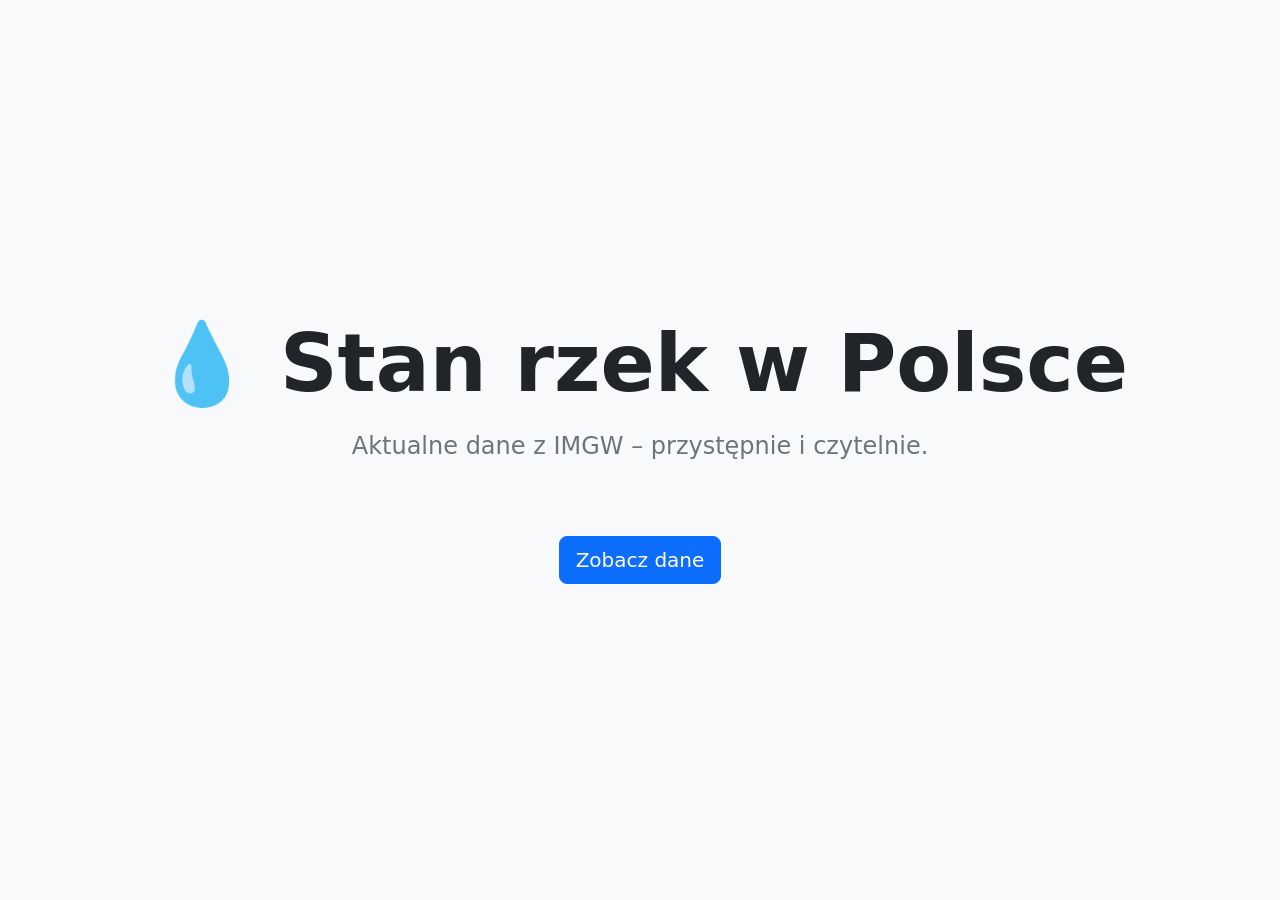
<file: index.html>
<!DOCTYPE html>
<html lang="pl">

<head>
  <meta charset="UTF-8">
  <title>Stan rzek w Polsce</title>
  <meta name="viewport" content="width=device-width, initial-scale=1">
  <link href="https://cdn.jsdelivr.net/npm/bootstrap@5.3.0/dist/css/bootstrap.min.css" rel="stylesheet">
</head>

<body class="d-flex vh-100 align-items-center justify-content-center bg-light text-center">
  <div>
    <h1 class="mb-3 display-1 fw-bold">💧 Stan rzek w Polsce</h1>
    <p class="fs-4 text-secondary mb-5">Aktualne dane z IMGW – przystępnie i czytelnie.</p>
    <a href="wybierz.html" class="btn btn-primary mt-4 btn-lg">Zobacz dane</a>
  </div>
</body>

</html>
</file>
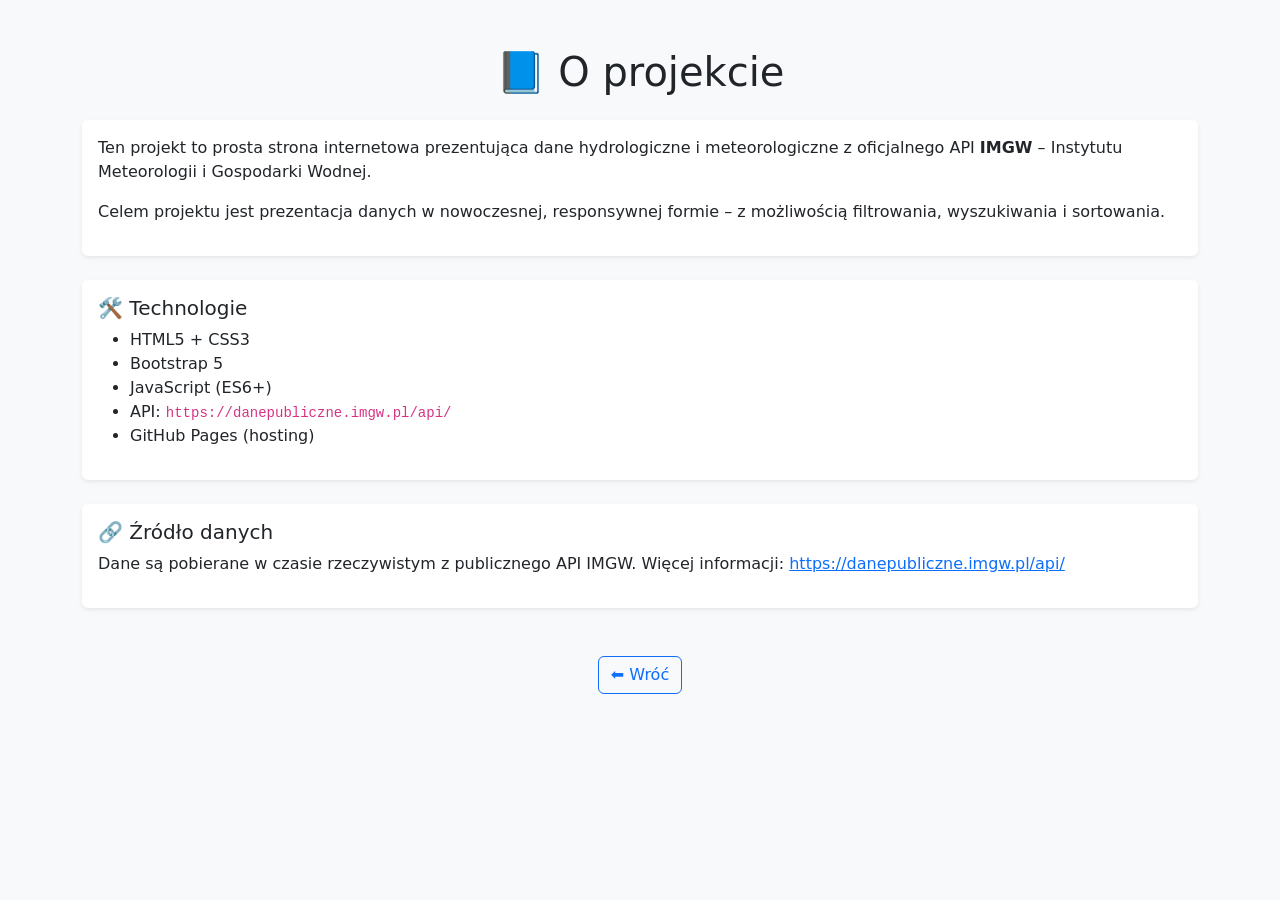
<file: about.html>
<!DOCTYPE html>
<html lang="pl">

<head>
  <meta charset="UTF-8" />
  <title>O projekcie</title>
  <meta name="viewport" content="width=device-width, initial-scale=1" />
  <link href="https://cdn.jsdelivr.net/npm/bootstrap@5.3.0/dist/css/bootstrap.min.css" rel="stylesheet" />
</head>

<body class="bg-light text-dark">
  <div class="container py-5">
    <h1 class="mb-4 text-center">📘 O projekcie</h1>

    <div class="card shadow-sm border-0 mb-4">
      <div class="card-body">
        <p>
          Ten projekt to prosta strona internetowa prezentująca dane hydrologiczne i meteorologiczne z oficjalnego API <strong>IMGW</strong> – Instytutu Meteorologii i Gospodarki Wodnej.
        </p>
        <p>
          Celem projektu jest prezentacja danych w nowoczesnej, responsywnej formie – z możliwością filtrowania, wyszukiwania i sortowania.
        </p>
      </div>
    </div>

    <div class="card shadow-sm border-0 mb-4">
      <div class="card-body">
        <h5 class="card-title">🛠️ Technologie</h5>
        <ul>
          <li>HTML5 + CSS3</li>
          <li>Bootstrap 5</li>
          <li>JavaScript (ES6+)</li>
          <li>API: <code>https://danepubliczne.imgw.pl/api/</code></li>
          <li>GitHub Pages (hosting)</li>
        </ul>
      </div>
    </div>

    <div class="card shadow-sm border-0">
      <div class="card-body">
        <h5 class="card-title">🔗 Źródło danych</h5>
        <p>
          Dane są pobierane w czasie rzeczywistym z publicznego API IMGW. Więcej informacji: <a href="https://danepubliczne.imgw.pl/api/" target="_blank">https://danepubliczne.imgw.pl/api/</a>
        </p>
      </div>
    </div>

    <div class="text-center mt-5">
      <a href="wybierz.html" class="btn btn-outline-primary">⬅️ Wróć</a>
    </div>
  </div>
</body>

</html>
</file>
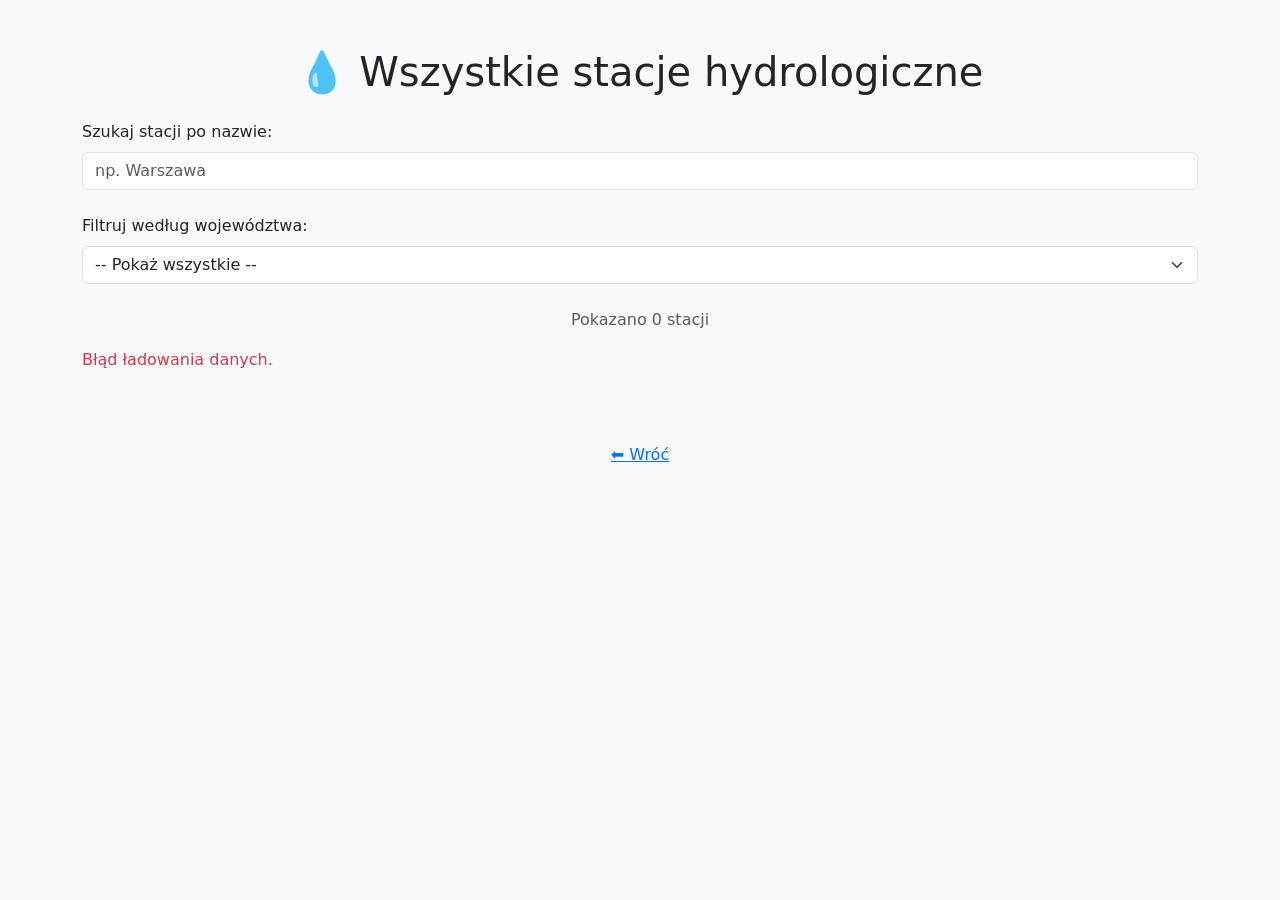
<file: kategorie.html>
<!DOCTYPE html>
<html lang="pl">

<head>
    <meta charset="UTF-8">
    <title>Wszystkie stacje – IMGW</title>
    <meta name="viewport" content="width=device-width, initial-scale=1">
    <link href="https://cdn.jsdelivr.net/npm/bootstrap@5.3.0/dist/css/bootstrap.min.css" rel="stylesheet">
</head>

<body class="bg-light text-dark">
    <div class="container py-5">
        <h1 class="mb-4 text-center">💧 Wszystkie stacje hydrologiczne</h1>
        <div class="mb-4">
            <div class="mb-4">
                <label for="szukaj" class="form-label">Szukaj stacji po nazwie:</label>
                <input type="text" id="szukaj" class="form-control" placeholder="np. Warszawa">
            </div>
            <label for="wojewodztwo" class="form-label">Filtruj według województwa:</label>
            <select id="wojewodztwo" class="form-select">
                <option value="">-- Pokaż wszystkie --</option>
                <option value="dolnoslaskie">Dolnośląskie</option>
                <option value="kujawsko-pomorskie">Kujawsko-Pomorskie</option>
                <option value="lubelskie">Lubelskie</option>
                <option value="lubuskie">Lubuskie</option>
                <option value="lódzkie">Łódzkie</option>
                <option value="malopolskie">Małopolskie</option>
                <option value="mazowieckie">Mazowieckie</option>
                <option value="opolskie">Opolskie</option>
                <option value="podkarpackie">Podkarpackie</option>
                <option value="podlaskie">Podlaskie</option>
                <option value="pomorskie">Pomorskie</option>
                <option value="slaskie">Śląskie</option>
                <option value="swietokrzyskie">Świętokrzyskie</option>
                <option value="warminsko-mazurskie">Warmińsko-Mazurskie</option>
                <option value="wielkopolskie">Wielkopolskie</option>
                <option value="zachodniopomorskie">Zachodniopomorskie</option>
            </select>
        </div>

        <div id="licznik" class="mb-3 text-center text-muted">
            Pokazano 0 stacji
        </div>

        <div id="cards-container" class="row g-4 justify-content-center">
            <p>Ładowanie danych...</p>
        </div>
        <div class="text-center mt-5">
            <a href="wybierz.html" class="btn btn-link">⬅️ Wróć</a>
        </div>
    </div>

    <script src="main.js"></script>
</body>

</html>
</file>
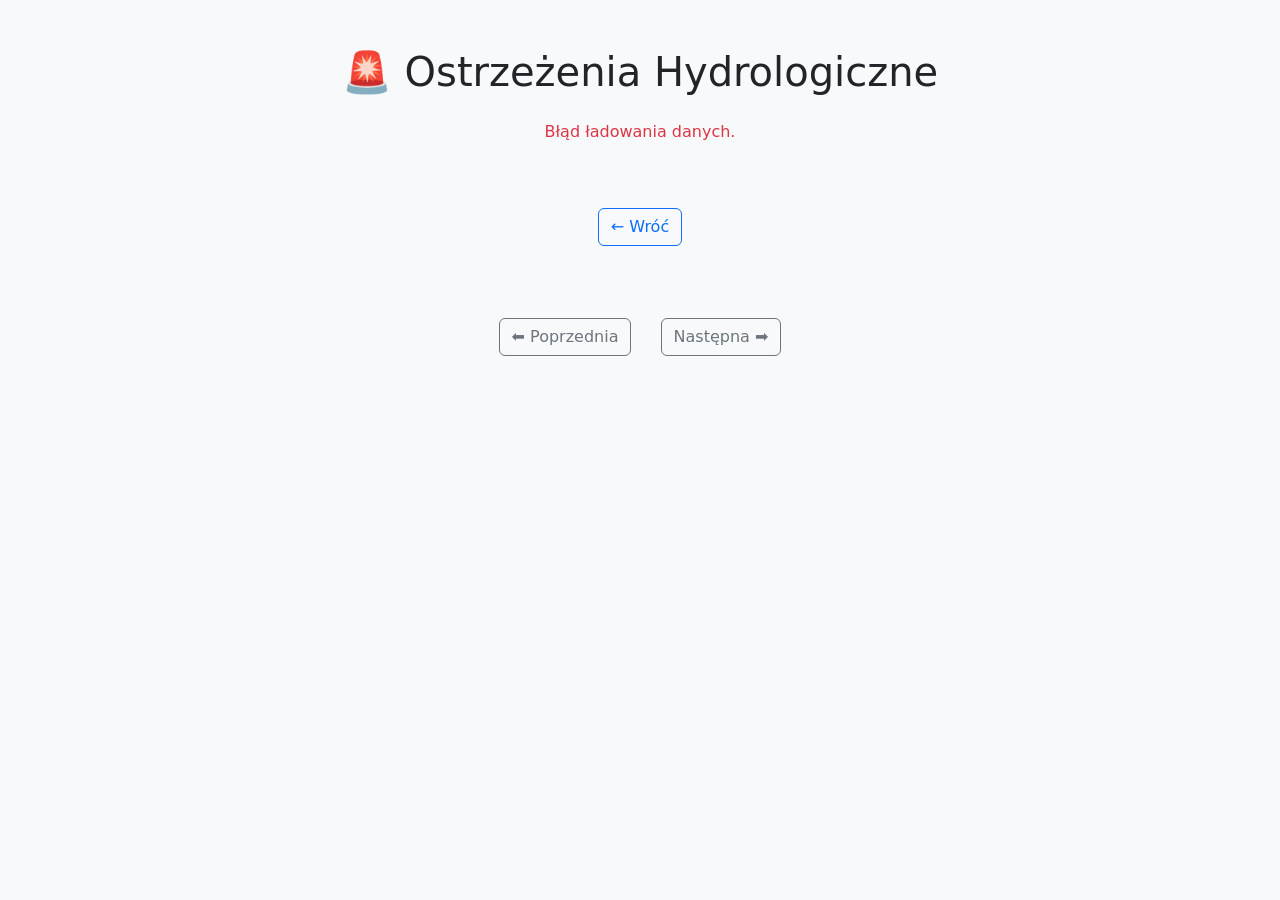
<file: ostrzezenia.html>
<!DOCTYPE html>
<html lang="pl">

<head>
    <meta charset="UTF-8">
    <title>Ostrzeżenia hydrologiczne – IMGW</title>
    <meta name="viewport" content="width=device-width, initial-scale=1">
    <link href="https://cdn.jsdelivr.net/npm/bootstrap@5.3.0/dist/css/bootstrap.min.css" rel="stylesheet">
</head>

<body class="bg-light text-dark">
    <div class="container py-5">
        <h1 class="text-center mb-4">🚨 Ostrzeżenia Hydrologiczne</h1>
        <div id="ostrzezenia" class="row g-4 justify-content-center">
            <p class="text-center">Ładowanie danych...</p>
        </div>
        <div class="text-center mt-5">
            <a href="wybierz.html" class="btn btn-outline-primary">&larr; Wróć</a>
        </div>
    </div>

    <script>
        document.addEventListener('DOMContentLoaded', () => {
            fetch('https://danepubliczne.imgw.pl/api/data/warningshydro')
                .then(res => res.json())
                .then(data => {
                    const container = document.getElementById('ostrzezenia');
                    container.innerHTML = '';

                    if (!data.length) {
                        container.innerHTML = '<p class="text-center">Brak aktualnych ostrzeżeń.</p>';
                        return;
                    }

                    data.forEach(entry => {
                        const card = document.createElement('div');
                        card.className = 'col-md-6';
                        card.innerHTML = `
              <div class="card shadow-sm h-100">
                <div class="card-body">
                  <h5 class="card-title">🌍 ${entry.wojewodztwo || 'Nieznane województwo'}</h5>
                  <p class="card-text">
                    ⚠️ Typ: ${entry.rodzaj || 'Brak'}<br>
                    ⚖️ Stopień: ${entry.stopien || 'Brak'}<br>
                    ⏰ Od: ${entry.od || 'Brak'}<br>
                    ⏳ Do: ${entry.do || 'Brak'}<br>
                    ✉️ Komentarz: ${entry.tresc || 'Brak komentarza'}
                  </p>
                </div>
              </div>
            `;
                        container.appendChild(card);
                    });
                })
                .catch(err => {
                    document.getElementById('ostrzezenia').innerHTML = '<p class="text-danger text-center">Błąd ładowania danych.</p>';
                    console.error(err);
                });
        });
    </script>
    <div id="pagination" class="text-center mt-4">
        <button id="prevPage" class="btn btn-outline-secondary me-2">⬅️ Poprzednia</button>
        <span id="pageInfo" class="mx-2"></span>
        <button id="nextPage" class="btn btn-outline-secondary">Następna ➡️</button>
    </div>
</body>

</html>
</file>
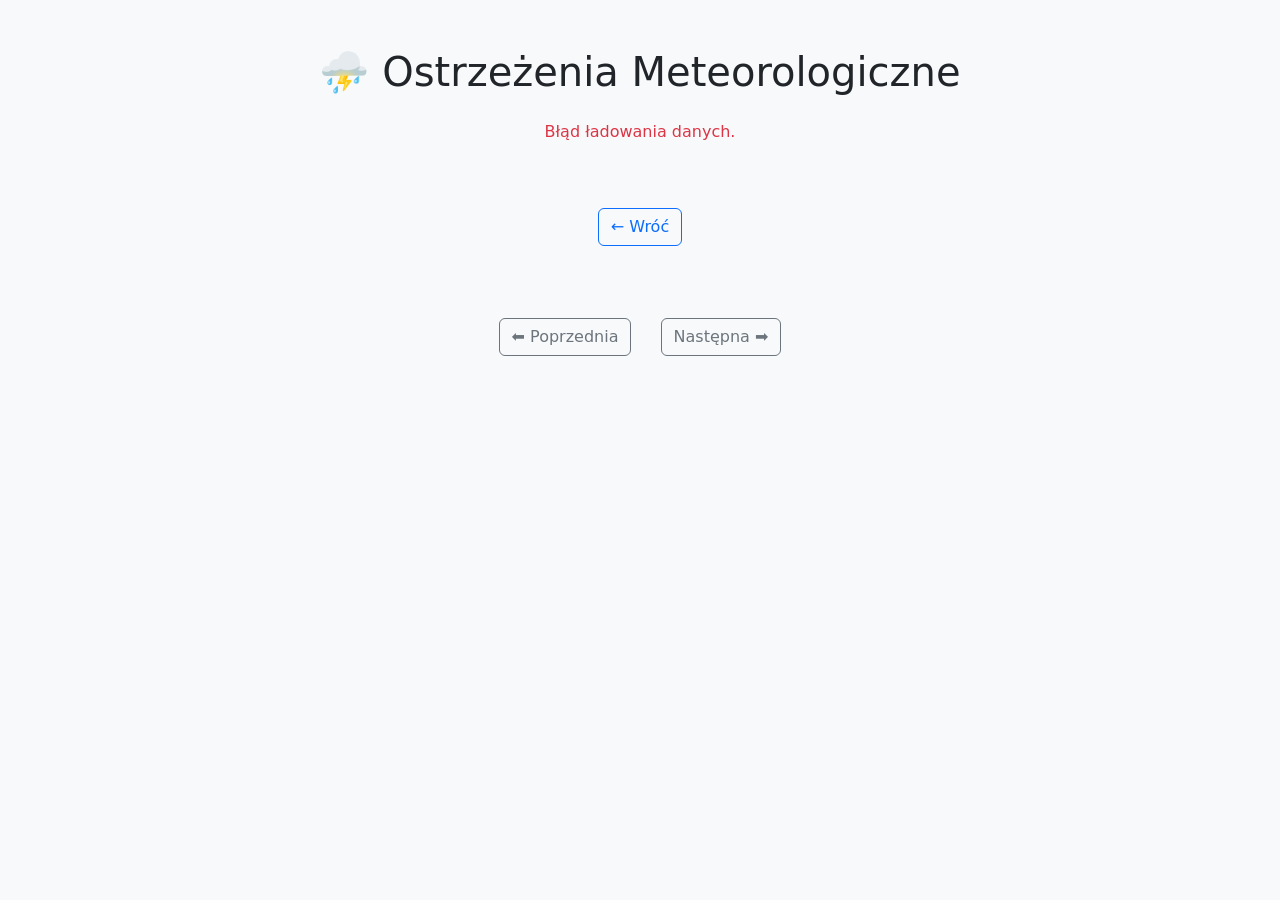
<file: ostrzezenia_meteo.html>
<!DOCTYPE html>
<html lang="pl">

<head>
    <meta charset="UTF-8">
    <title>Ostrzeżenia meteorologiczne – IMGW</title>
    <meta name="viewport" content="width=device-width, initial-scale=1">
    <link href="https://cdn.jsdelivr.net/npm/bootstrap@5.3.0/dist/css/bootstrap.min.css" rel="stylesheet">
</head>

<body class="bg-light text-dark">
    <div class="container py-5">
        <h1 class="text-center mb-4">⛈️ Ostrzeżenia Meteorologiczne</h1>
        <div id="ostrzezenia" class="row g-4 justify-content-center">
            <p class="text-center">Ładowanie danych...</p>
        </div>
        <div class="text-center mt-5">
            <a href="wybierz.html" class="btn btn-outline-primary">&larr; Wróć</a>
        </div>
    </div>

    <script>
        document.addEventListener('DOMContentLoaded', () => {
            fetch('https://danepubliczne.imgw.pl/api/data/warningsmeteo')
                .then(res => res.json())
                .then(data => {
                    const container = document.getElementById('ostrzezenia');
                    container.innerHTML = '';

                    if (!data.length) {
                        container.innerHTML = '<p class="text-center">Brak aktualnych ostrzeżeń meteorologicznych.</p>';
                        return;
                    }

                    data.forEach(entry => {
                        const card = document.createElement('div');
                        card.className = 'col-md-6';
                        card.innerHTML = `
              <div class="card shadow-sm h-100">
                <div class="card-body">
                  <h5 class="card-title">🌍 ${entry.wojewodztwo || 'Nieznane województwo'}</h5>
                  <p class="card-text">
                    ⚠️ Typ: ${entry.rodzaj || 'Brak'}<br>
                    ⚖️ Stopień: ${entry.stopien || 'Brak'}<br>
                    ⏰ Od: ${entry.od || 'Brak'}<br>
                    ⏳ Do: ${entry.do || 'Brak'}<br>
                    ✉️ Komentarz: ${entry.tresc || 'Brak komentarza'}
                  </p>
                </div>
              </div>
            `;
                        container.appendChild(card);
                    });
                })
                .catch(err => {
                    document.getElementById('ostrzezenia').innerHTML = '<p class="text-danger text-center">Błąd ładowania danych.</p>';
                    console.error(err);
                });
        });
    </script>
    <div id="pagination" class="text-center mt-4">
        <button id="prevPage" class="btn btn-outline-secondary me-2">⬅️ Poprzednia</button>
        <span id="pageInfo" class="mx-2"></span>
        <button id="nextPage" class="btn btn-outline-secondary">Następna ➡️</button>
    </div>
</body>

</html>
</file>
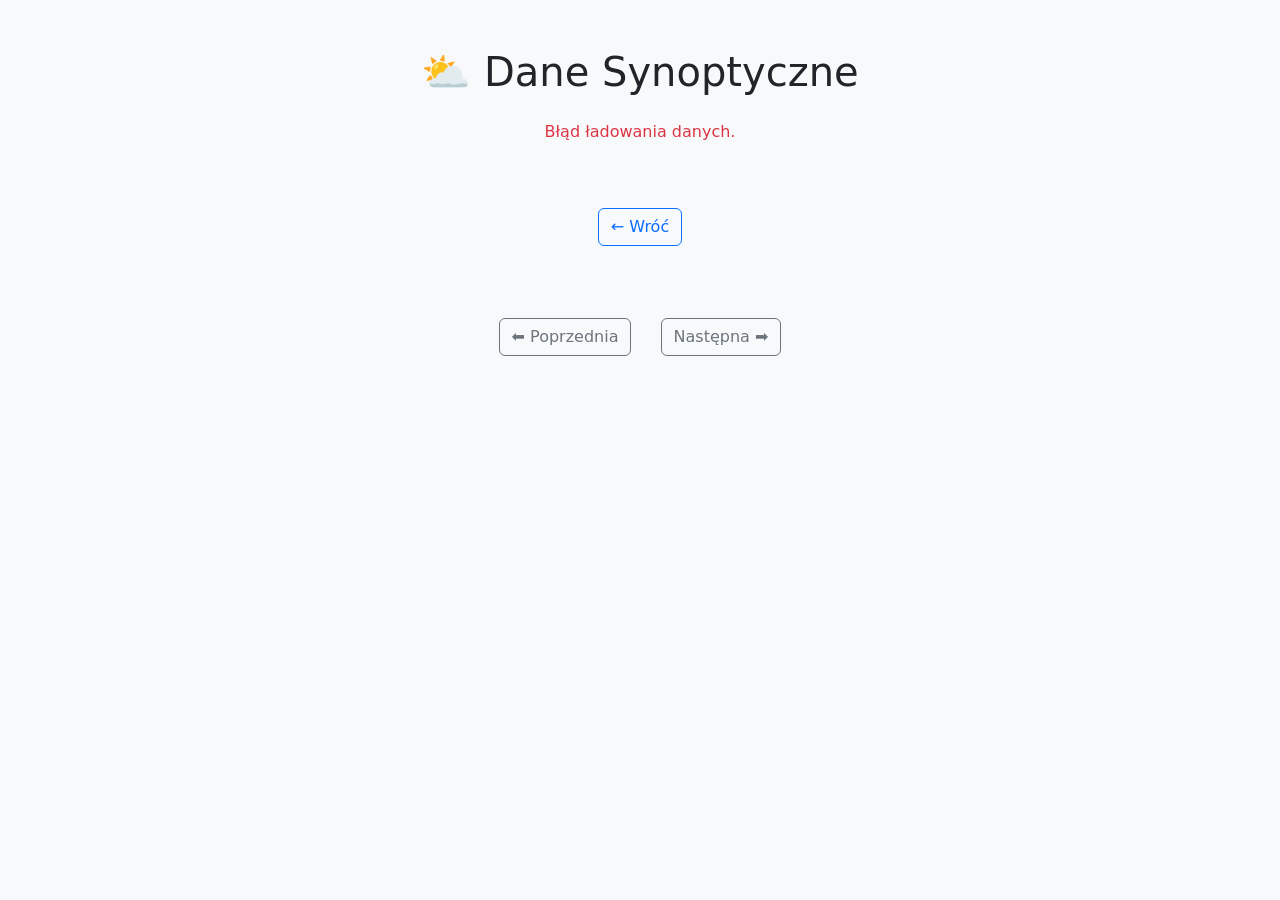
<file: pogoda.html>
<!DOCTYPE html>
<html lang="pl">

<head>
    <meta charset="UTF-8">
    <title>Dane synoptyczne – IMGW</title>
    <meta name="viewport" content="width=device-width, initial-scale=1">
    <link href="https://cdn.jsdelivr.net/npm/bootstrap@5.3.0/dist/css/bootstrap.min.css" rel="stylesheet">
</head>

<body class="bg-light text-dark">
    <div class="container py-5">
        <h1 class="text-center mb-4">⛅️ Dane Synoptyczne</h1>
        <div id="pogoda" class="row g-4 justify-content-center">
            <p class="text-center">Ładowanie danych...</p>
        </div>
        <div class="text-center mt-5">
            <a href="wybierz.html" class="btn btn-outline-primary">&larr; Wróć</a>
        </div>
    </div>

    <script>
        document.addEventListener('DOMContentLoaded', () => {
            fetch('https://danepubliczne.imgw.pl/api/data/synop')
                .then(res => res.json())
                .then(data => {
                    const container = document.getElementById('pogoda');
                    container.innerHTML = '';

                    if (!data.length) {
                        container.innerHTML = '<p class="text-center">Brak danych pogodowych.</p>';
                        return;
                    }

                    data.forEach(station => {
                        const card = document.createElement('div');
                        card.className = 'col-md-4';
                        card.innerHTML = `
              <div class="card shadow-sm h-100">
                <div class="card-body">
                  <h5 class="card-title">${station.stacja}</h5>
                  <p class="card-text">
                    🌡 Temperatura: ${station.temperatura || 'brak'}°C<br>
                    ⛈️ Opady: ${station.suma_opadu || 'brak'} mm<br>
                    ☁ Zachmurzenie: ${station.zachmurzenie || 'brak'}<br>
                    ☀ Ciśnienie: ${station.cisnienie || 'brak'} hPa<br>
                    🌬 Wiatr: ${station.predkosc_wiatru || 'brak'} m/s
                  </p>
                </div>
              </div>
            `;
                        container.appendChild(card);
                    });
                })
                .catch(err => {
                    document.getElementById('pogoda').innerHTML = '<p class="text-danger text-center">Błąd ładowania danych.</p>';
                    console.error(err);
                });
        });
    </script>
    <div id="pagination" class="text-center mt-4">
        <button id="prevPage" class="btn btn-outline-secondary me-2">⬅️ Poprzednia</button>
        <span id="pageInfo" class="mx-2"></span>
        <button id="nextPage" class="btn btn-outline-secondary">Następna ➡️</button>
    </div>
</body>

</html>
</file>
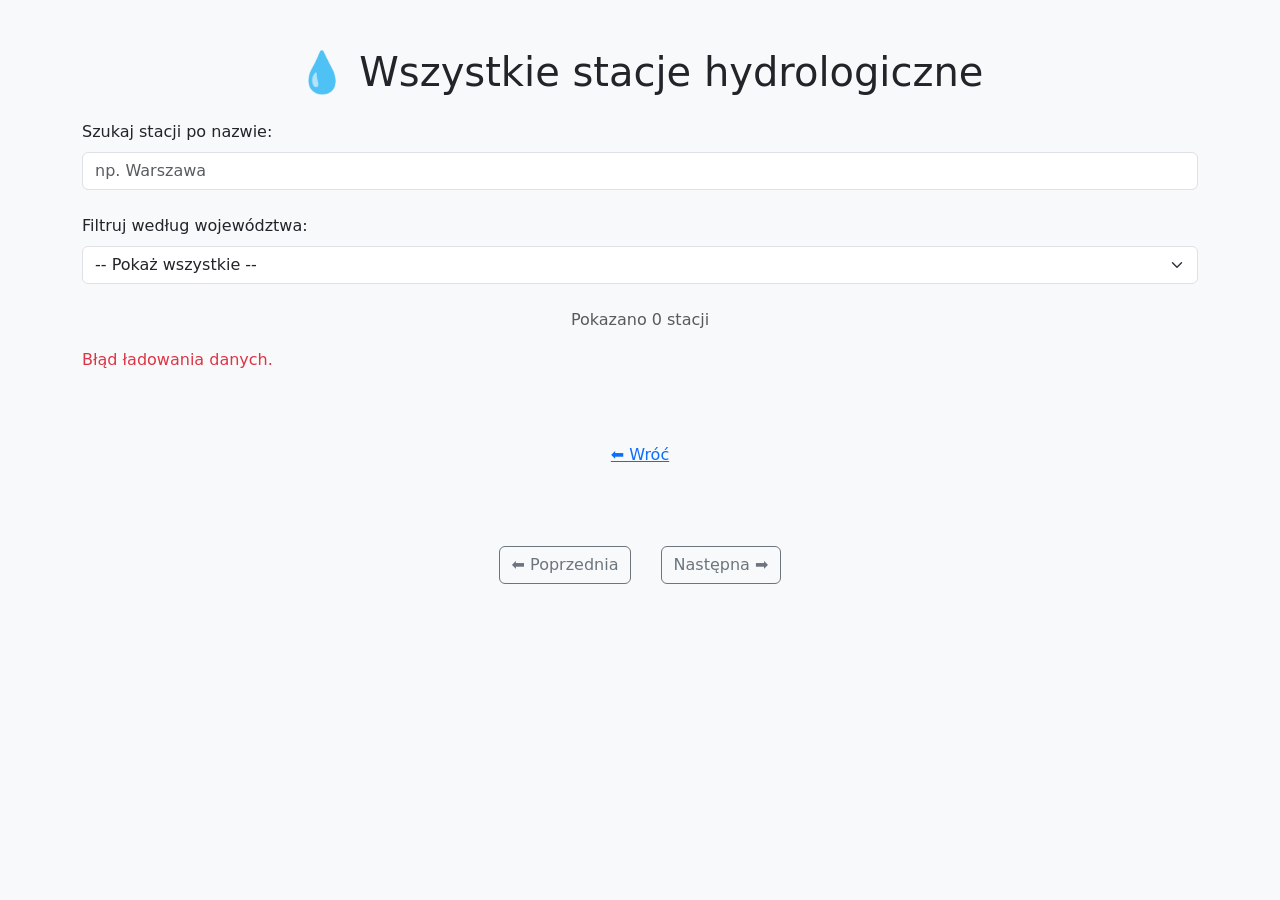
<file: stacje.html>
<!DOCTYPE html>
<html lang="pl">

<head>
    <meta charset="UTF-8">
    <title>Wszystkie stacje – IMGW</title>
    <meta name="viewport" content="width=device-width, initial-scale=1">
    <link href="https://cdn.jsdelivr.net/npm/bootstrap@5.3.0/dist/css/bootstrap.min.css" rel="stylesheet">
</head>

<body class="bg-light text-dark">
    <div class="container py-5">
        <h1 class="mb-4 text-center">💧 Wszystkie stacje hydrologiczne</h1>
        <div class="mb-4">
            <div class="mb-4">
                <label for="szukaj" class="form-label">Szukaj stacji po nazwie:</label>
                <input type="text" id="szukaj" class="form-control" placeholder="np. Warszawa">
            </div>
            <label for="wojewodztwo" class="form-label">Filtruj według województwa:</label>
            <select id="wojewodztwo" class="form-select">
                <option value="">-- Pokaż wszystkie --</option>
                <option value="dolnoslaskie">Dolnośląskie</option>
                <option value="kujawsko-pomorskie">Kujawsko-Pomorskie</option>
                <option value="lubelskie">Lubelskie</option>
                <option value="lubuskie">Lubuskie</option>
                <option value="lódzkie">Łódzkie</option>
                <option value="malopolskie">Małopolskie</option>
                <option value="mazowieckie">Mazowieckie</option>
                <option value="opolskie">Opolskie</option>
                <option value="podkarpackie">Podkarpackie</option>
                <option value="podlaskie">Podlaskie</option>
                <option value="pomorskie">Pomorskie</option>
                <option value="slaskie">Śląskie</option>
                <option value="swietokrzyskie">Świętokrzyskie</option>
                <option value="warminsko-mazurskie">Warmińsko-Mazurskie</option>
                <option value="wielkopolskie">Wielkopolskie</option>
                <option value="zachodniopomorskie">Zachodniopomorskie</option>
            </select>
        </div>

        <div id="station-count" class="mb-3 text-center text-muted">
            Pokazano 0 stacji
        </div>

        <div id="cards-container" class="row g-4 justify-content-center">
            <p>Ładowanie danych...</p>
        </div>
        <div class="text-center mt-5">
            <a href="wybierz.html" class="btn btn-link">⬅️ Wróć</a>
        </div>
    </div>

    <script src="main.js"></script>
    
    <div id="pagination" class="text-center mt-4">
        <button id="prevPage" class="btn btn-outline-secondary me-2">⬅️ Poprzednia</button>
        <span id="pageInfo" class="mx-2"></span>
        <button id="nextPage" class="btn btn-outline-secondary">Następna ➡️</button>
    </div>
</body>

</html>
</file>
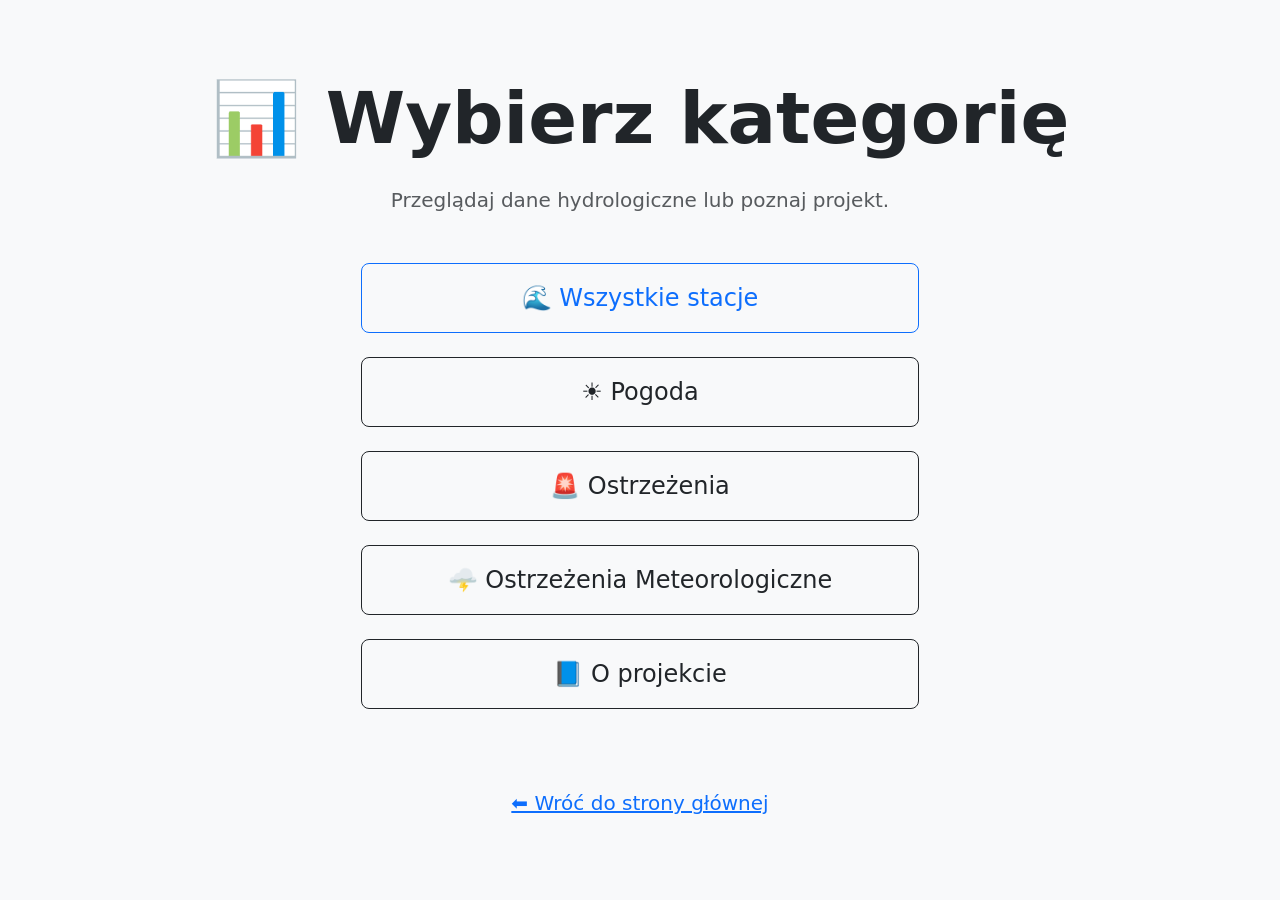
<file: wybierz.html>
<!DOCTYPE html>
<html lang="pl">

<head>
  <meta charset="UTF-8">
  <title>Wybierz kategorię</title>
  <meta name="viewport" content="width=device-width, initial-scale=1">
  <link href="https://cdn.jsdelivr.net/npm/bootstrap@5.3.0/dist/css/bootstrap.min.css" rel="stylesheet">
</head>

<body class="bg-light text-dark d-flex align-items-center justify-content-center" style="min-height: 100vh;">
  <div class="container text-center py-5">
    <h1 class="display-2 fw-bold mb-4">📊 Wybierz kategorię</h1>
    <p class="fs-5 text-muted mb-5">Przeglądaj dane hydrologiczne lub poznaj projekt.</p>

    <div class="d-grid gap-4 col-12 col-md-6 mx-auto">
      <a href="stacje.html" class="btn btn-outline-primary btn-lg py-3 fs-4">🌊 Wszystkie stacje</a>
      <a href="pogoda.html" class="btn btn-outline-dark btn-lg py-3 fs-4">☀️ Pogoda</a>
      <a href="ostrzezenia.html" class="btn btn-outline-dark btn-lg py-3 fs-4">🚨 Ostrzeżenia</a>
      <a href="ostrzezenia_meteo.html" class="btn btn-outline-dark btn-lg py-3 fs-4">🌩️ Ostrzeżenia Meteorologiczne</a>
      <a href="about.html" class="btn btn-outline-dark btn-lg py-3 fs-4">📘 O projekcie</a>
      <div class="mt-5">
        <a href="index.html" class="btn btn-link fs-5">⬅️ Wróć do strony głównej</a>
      </div>
    </div>
  </div>
</body>


</html>
</file>
